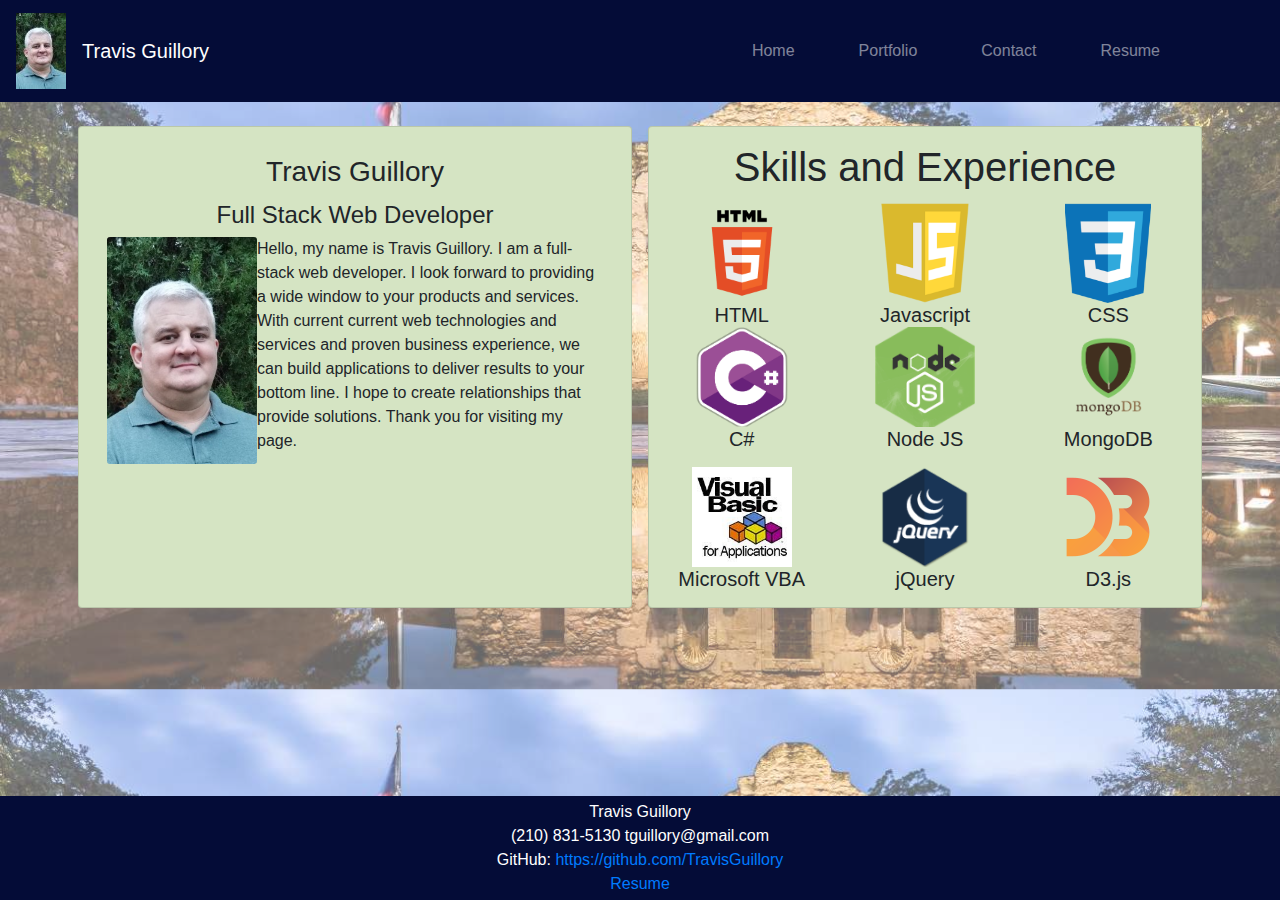
<file: index.html>
<!DOCTYPE html>
<html lang="en">
<head>
    <meta charset="UTF-8">
    <meta name="viewport" content="width=device-width, initial-scale=1.0">
    <meta http-equiv="X-UA-Compatible" content="ie=edge">
    <title>Travis Guillory Full Stack Developer</title>
    
    <link rel="stylesheet" href="https://stackpath.bootstrapcdn.com/bootstrap/4.4.1/css/bootstrap.min.css" integrity="sha384-Vkoo8x4CGsO3+Hhxv8T/Q5PaXtkKtu6ug5TOeNV6gBiFeWPGFN9MuhOf23Q9Ifjh" crossorigin="anonymous">
    <link rel="stylesheet" type="text/css" href="css/styles.css">
    <link rel="icon" type="image/png" href="assets/img/favicon.ico">
</head>
<body>
    <nav class="navbar navbar-expand-md navbar-dark ">
        <a href="index.html" class="navbar-brand">
            <img class="img-fluid" src="assets/img/meThumbnail.jpg" alt="Travis Guillory" title="Travis Guillory">
        </a>
        <a href="index.html" class="navbar-brand">Travis Guillory</a>
        <button class="navbar-toggler" data-toggle="collapse" data-target="#navbarMenu">
            <span class="navbar-toggler-icon"></span>
        </button>
            <div class="collapse navbar-collapse" id="navbarMenu">
                <ul class="navbar-nav ml-auto mr-5">
                    <li class="nav-item">
                        <a href="index.html" class="nav-link mr-5">Home</a>
                    </li>
                    <li class="nav-item">
                        <a href="portfolio.html" class="nav-link mr-5">Portfolio</a>
                    </li>
                    <li class="nav-item">
                        <a href="contact.html" class="nav-link mr-5">Contact</a>
                    </li>
                    <li class="nav-item">
                        <a href="assets/Resume of Travis Guillory.pdf" class="nav-link mr-5">Resume</a>
                    </li>
                </ul>
            </div>
        </nav>
    <!-- main section of the page -->
    <main >
        <div class="container" id="mainContainer">
             <div class="row mt-3">
                <div class=" col-lg  card p-2 m-2" id="aboutCardContainer">       
                    <div class="card rounded border-0" >
                        <div class="card-body">
                            <h3 class="card-title text-center">Travis Guillory</h3>
                            <h4 class="text-center">Full Stack Web Developer</h4>
                            <img class="card-img img-fluid d-block mx-auto float-left" id="personalPhoto" src="assets/img/me.jpeg" alt="Card image cap">
                            <p class="d-inline">Hello, my name is Travis Guillory. I am a full-stack web developer. I look forward to providing a wide window to your products and 
                                services.  With current current web technologies and services and proven business experience, we can build applications to deliver
                                results to your bottom line. I hope to create relationships that provide solutions. Thank you for visiting my page.
                           
                            </p>
                            
                        </div>
                        
                    </div>
                
                </div>   
              
                <!--grid within 1st row of main to contain skills-->
                <div class="col-lg card p-2 m-2" id="skillsCardContainer">
                   
                        <div class="card-body rounded p-2 " >
                            <h1 class="card-title text-center">Skills and Experience</h4>
                        
                    <div class="row text-center">
                        <div class="col ">
                            <img class="img-fluid skill"  src="assets/img/html5.png" title="HTML 5" alt="HTML">
                            <h5 class="my-auto text-center">HTML</h5>
                        </div>
                        <div class="col ">
                            <img class="img-fluid skill "  src="assets/img/javascriptImg.png" title="Javascript" alt="Javascript">
                            <h5 class="my-auto text-center">Javascript</h5>
                        </div>
                        <div class="col">
                            <img class="img-fluid skill"  src="assets/img/cssImg.png" title="CSS" alt="CSS">
                            <h5 class="my-auto text-center">CSS</h5>
                        </div>
                    </div>    
                    <div class="row text-center">
                        <div class="col">
                            <img class="img-fluid skill"  src="assets/img/csharpImg.png" title="C#"alt="C#">
                            <h5 class="my-auto text-center">C#</h5>
                        </div>
                        <div class="col">
                            <img class="img-fluid skill"  src="assets/img/nodejsImg.png" title="NodeJS" alt="NodeJS">
                            <h5 class="my-auto text-center">Node JS</p>
                        </div>
                        <div class="col">
                            <img class="img-fluid skill"  src="assets/img/mongodbPNG.png" title="MongoDB" alt="MongoDB">
                            <h5 class="my-auto text-center">MongoDB</h5>
                        </div>
                    </div>
                    <div class="row text-center">
                        <div class="col">
                            <img class="img-fluid skill"  src="assets/img/vbaImg.jpg" title="Microsoft VBA" alt="MS VBA">
                            <h5 class="my-auto text-center">Microsoft VBA</h5>
                        </div>
                        <div class="col">
                            <img class="img-fluid skill"  src="assets/img/jquery-icon.png" title="jQuery" alt="jQuery logo">
                            <h5 class="my-auto text-center">jQuery</h5>
                        </div>
                        <div class="col">
                          <img class="img-fluid skill"  src="assets/img/d3-js-logo.png" title="d3" alt="d3.js logop">  
                            <h5 class="mb-0 text-center">D3.js</h5>
                        </div>
                    </div>  
                    
                   
                </div>
            </div>
        </div>
    </div>
</main>
<!--Footer area-->
<footer class="page-footer  fixed-bottom">
    <div class="container p-1 mb-0" id="footerContainer">
        
            <div class="col">
                <p class="mb-0 text-center text-white">Travis Guillory</p>
            </div>
            <div class="col">   
                <p class="mb-0 text-center text-white">(210) 831-5130  tguillory@gmail.com</p>
                <p class="mb-0 text-center text-white">GitHub: <a href="https://github.com/TravisGuillory">https://github.com/TravisGuillory</a></p>
                <p class="mb-0 text-center text-white"><a href="assets/img/">Resume</a></p>
            </div>
        
    </div>
</footer>

    
    
    
    
  
</body>
<script src="https://code.jquery.com/jquery-3.4.1.slim.min.js" integrity="sha384-J6qa4849blE2+poT4WnyKhv5vZF5SrPo0iEjwBvKU7imGFAV0wwj1yYfoRSJoZ+n" crossorigin="anonymous"></script>
<script src="https://cdn.jsdelivr.net/npm/popper.js@1.16.0/dist/umd/popper.min.js" integrity="sha384-Q6E9RHvbIyZFJoft+2mJbHaEWldlvI9IOYy5n3zV9zzTtmI3UksdQRVvoxMfooAo" crossorigin="anonymous"></script>
<script src="https://stackpath.bootstrapcdn.com/bootstrap/4.4.1/js/bootstrap.min.js" integrity="sha384-wfSDF2E50Y2D1uUdj0O3uMBJnjuUD4Ih7YwaYd1iqfktj0Uod8GCExl3Og8ifwB6" crossorigin="anonymous"></script>
</html>
</file>
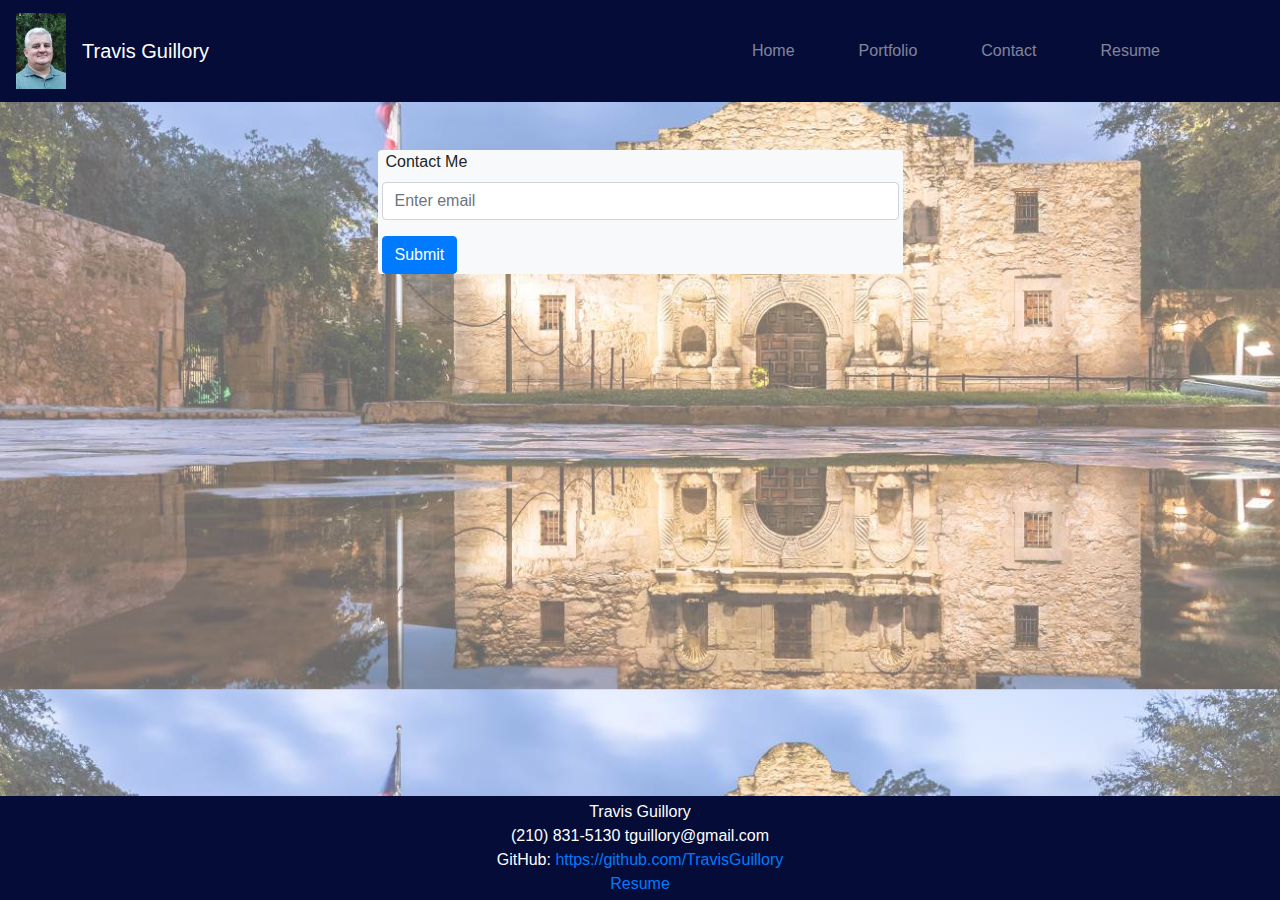
<file: contact.html>
<!DOCTYPE html>
<html lang="en">
<head>
    <meta charset="UTF-8">
    <meta name="viewport" content="width=device-width, initial-scale=1.0">
    <meta http-equiv="X-UA-Compatible" content="ie=edge">
    <title>Travis Guillory Full Stack Developer</title>
    
    <link rel="stylesheet" href="https://stackpath.bootstrapcdn.com/bootstrap/4.4.1/css/bootstrap.min.css" integrity="sha384-Vkoo8x4CGsO3+Hhxv8T/Q5PaXtkKtu6ug5TOeNV6gBiFeWPGFN9MuhOf23Q9Ifjh" crossorigin="anonymous">
    <link rel="stylesheet" type="text/css" href="css/styles.css">
    <link rel="icon" type="image/png" href="assets/img/favicon.ico">
</head>
<body>
    <nav class="navbar navbar-expand-md navbar-dark ">
        <a href="index.html" class="navbar-brand">
            <img class="img-fluid" src="assets/img/meThumbnail.jpg" alt="Travis Guillory" title="Travis Guillory">
        </a>
        <a href="index.html" class="navbar-brand">Travis Guillory</a>
        <button class="navbar-toggler" data-toggle="collapse" data-target="#navbarMenu">
            <span class="navbar-toggler-icon"></span>
        </button>
            <div class="collapse navbar-collapse" id="navbarMenu">
                <ul class="navbar-nav ml-auto mr-5">
                    <li class="nav-item">
                        <a href="index.html" class="nav-link mr-5">Home</a>
                    </li>
                    <li class="nav-item">
                        <a href="portfolio.html" class="nav-link mr-5">Portfolio</a>
                    </li>
                    <li class="nav-item">
                        <a href="contact.html" class="nav-link mr-5">Contact</a>
                    </li>
                    <li class="nav-item">
                        <a href="assets/Resume of Travis Guillory.pdf" class="nav-link mr-5">Resume</a>
                    </li>
                </ul>
            </div>
        </nav>
    <!-- main section of the page -->
    <main>
        <div class="container mainContainer">
            <div class="col-6 mx-auto" id="formContainer">
                <form class="bg-light rounded mt-5">
                    <div class="form-group mx-1 ">
                      <label class="mx-1" for="InputEmail">Contact Me</label>
                      <input type="email" class="form-control " id="InputEmail1" aria-describedby="emailHelp" placeholder="Enter email">
                    </div>
                    <button type="submit" href = "mailto:travisguillory70@gmail.com"class="btn btn-primary mx-1">Submit</button>
                  </form>
            </div>
        </div>
    </main>

    <!--Footer area-->
    <footer class="page-footer  fixed-bottom">
        <div class="container p-1 mb-0" id="footerContainer">
            
                <div class="col">
                    <p class="mb-0 text-center text-white">Travis Guillory</p>
                </div>
                <div class="col">   
                    <p class="mb-0 text-center text-white">(210) 831-5130  tguillory@gmail.com</p>
                    <p class="mb-0 text-center text-white">GitHub: <a href="https://github.com/TravisGuillory">https://github.com/TravisGuillory</a></p>
                    <p class="mb-0 text-center text-white"><a href="assets/img/">Resume</a></p>
                </div>
            
        </div>
    </footer>


    
    
    
    
    
  
</body>
<script src="https://code.jquery.com/jquery-3.4.1.slim.min.js" integrity="sha384-J6qa4849blE2+poT4WnyKhv5vZF5SrPo0iEjwBvKU7imGFAV0wwj1yYfoRSJoZ+n" crossorigin="anonymous"></script>
<script src="https://cdn.jsdelivr.net/npm/popper.js@1.16.0/dist/umd/popper.min.js" integrity="sha384-Q6E9RHvbIyZFJoft+2mJbHaEWldlvI9IOYy5n3zV9zzTtmI3UksdQRVvoxMfooAo" crossorigin="anonymous"></script>
<script src="https://stackpath.bootstrapcdn.com/bootstrap/4.4.1/js/bootstrap.min.js" integrity="sha384-wfSDF2E50Y2D1uUdj0O3uMBJnjuUD4Ih7YwaYd1iqfktj0Uod8GCExl3Og8ifwB6" crossorigin="anonymous"></script>
</html>
</file>
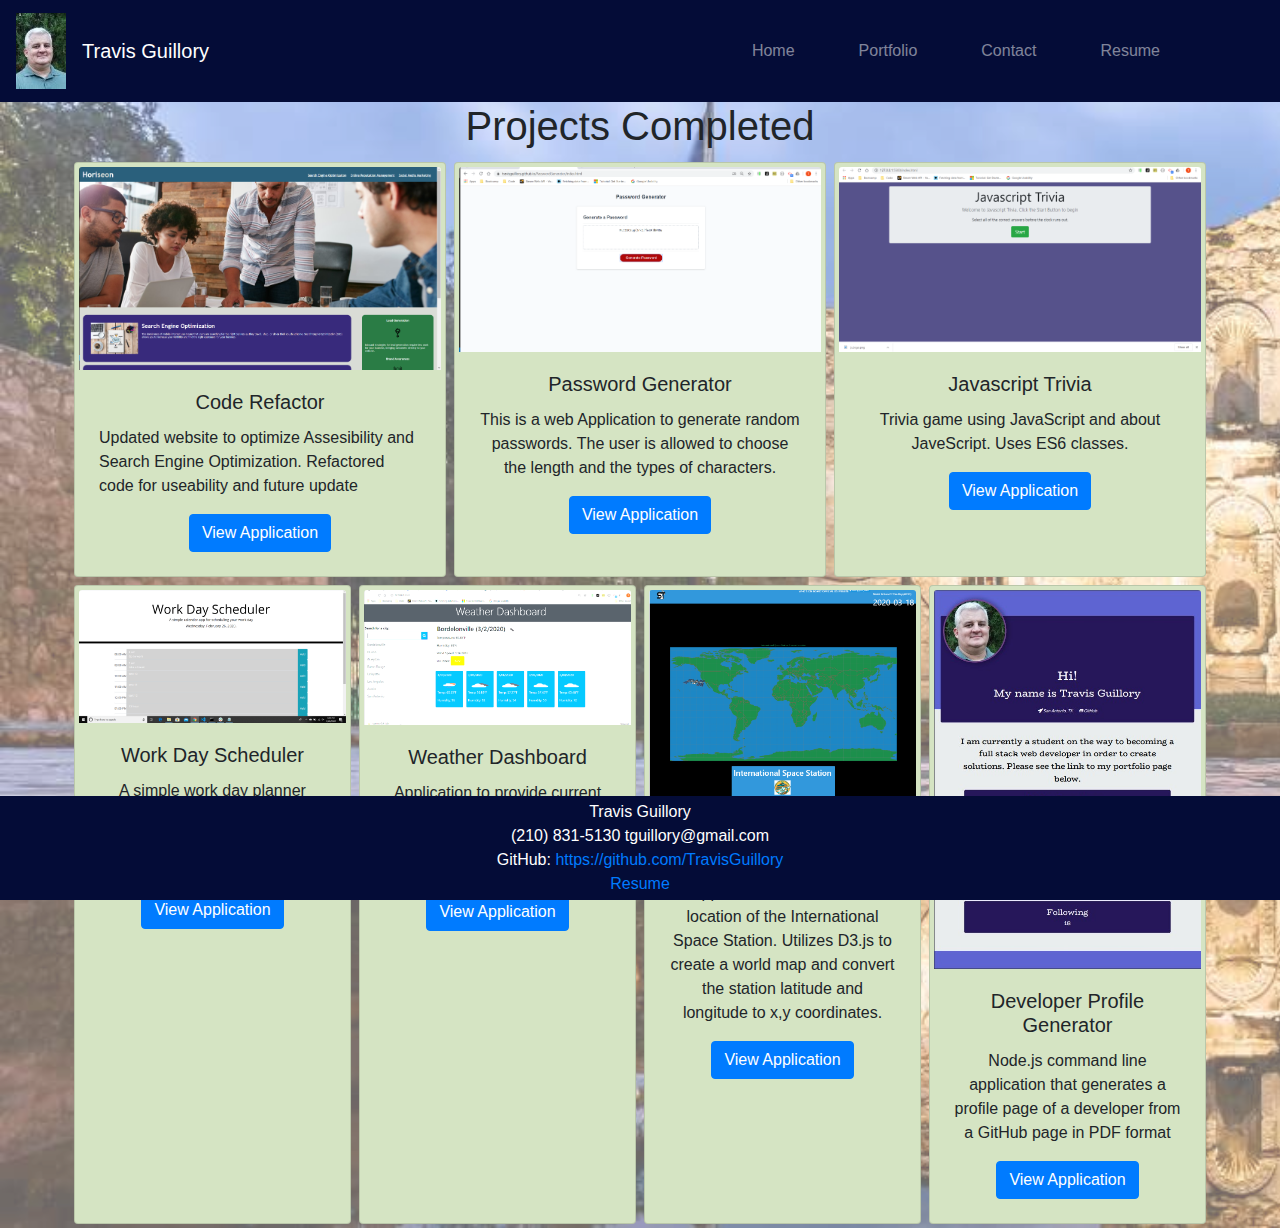
<file: portfolio.html>
<!DOCTYPE html>
<html lang="en">
<head>
    <meta charset="UTF-8">
    <meta name="viewport" content="width=device-width, initial-scale=1.0">
    <meta http-equiv="X-UA-Compatible" content="ie=edge">
    <title>Travis Guillory Full Stack Developer</title>

    <link rel="stylesheet" href="https://stackpath.bootstrapcdn.com/bootstrap/4.4.1/css/bootstrap.min.css" integrity="sha384-Vkoo8x4CGsO3+Hhxv8T/Q5PaXtkKtu6ug5TOeNV6gBiFeWPGFN9MuhOf23Q9Ifjh" crossorigin="anonymous">
    <link rel="stylesheet" type="text/css" href="css/styles.css">
    <link rel="icon" type="image/png" href="assets/img/favicon.ico">
</head>
<body>
    <header id="pageHeader">
      <nav class="navbar navbar-expand-md navbar-dark ">
        <a href="index.html" class="navbar-brand">
            <img class="img-fluid" src="assets/img/meThumbnail.jpg" alt="Travis Guillory" title="Travis Guillory">
        </a>
        <a href="index.html" class="navbar-brand">Travis Guillory</a>
        <button class="navbar-toggler" data-toggle="collapse" data-target="#navbarMenu">
            <span class="navbar-toggler-icon"></span>
        </button>
            <div class="collapse navbar-collapse" id="navbarMenu">
                <ul class="navbar-nav ml-auto mr-5">
                    <li class="nav-item">
                        <a href="index.html" class="nav-link mr-5">Home</a>
                    </li>
                    <li class="nav-item">
                        <a href="portfolio.html" class="nav-link mr-5">Portfolio</a>
                    </li>
                    <li class="nav-item">
                        <a href="contact.html" class="nav-link mr-5">Contact</a>
                    </li>
                    <li class="nav-item">
                      <a href="assets/Resume of Travis Guillory.pdf" class="nav-link mr-5">Resume</a>
                  </li>
                </ul>
            </div>
        </nav>
    </header>
    <!-- main section of the page -->
    <main>
      <div class="container" id="mainContainer"> 
        <h1 class="text-center">Projects Completed</h1>
        <div class="row">
            
                <div class="card project col-lg m-1 p-1">
                  <a href="https://travisguillory.github.io/MarketingWebpageRefactor/"><img src="assets/img/codeRefactor.png" class="card-img-top img-fluid" alt="Code Refactor"></a>
                  <div class="card-body text-center">
                    <h5 class="card-title">Code Refactor</h5>
                    <p class="card-text text-left">Updated website to optimize Assesibility and Search Engine Optimization. Refactored code for useability and future update</p>
                    <a href="https://travisguillory.github.io/MarketingWebpageRefactor/" class="btn btn-primary">View Application</a>
                  </div>
                </div>
               
                <div class="card project col-lg m-1 p-1">
                  <a href="https://travisguillory.github.io/PasswordGenerator/"><img src="assets/img/passwordscreen.png" class="card-img-top img-fluid" alt="Code Refactor"></a>
                  <div class="card-body text-center">
                    <h5 class="card-title">Password Generator</h5>
                    <p class="card-text">This is a web Application to generate random passwords. The user is allowed to choose the length and the types of characters.</p>
                    <a href="https://travisguillory.github.io/PasswordGenerator/" class="btn btn-primary">View Application</a>
                  </div>
                </div>
              
              
                  <div class="card project col-lg m-1 p-1">
                    <a href="https://travisguillory.github.io/Trivia2/"><img src="assets/img/triviascreen.png" class="card-img-top img-fluid" alt="Code Refactor"></a>
                    <div class="card-body text-center">
                      <h5 class="card-title">Javascript Trivia</h5>
                      <p class="card-text ">Trivia game using JavaScript and about JaveScript. Uses ES6 classes.</p>
                      <a href="https://travisguillory.github.io/Trivia2/" class="btn btn-primary">View Application</a>
                    </div>
                  </div>
                
              </div>
                <div class="row">
                  <div class="card project col-lg m-1 p-1">
                    <a href="https://travisguillory.github.io/WorkDayScheduler/"><img src="assets/img/workdayscreen.png" class="card-img-top img-fluid" alt="Code Refactor"></a>
                    <div class="card-body text-center">
                      <h5 class="card-title">Work Day Scheduler</h5>
                      <p class="card-text">A simple work day planner created using jQuery. Saves tasks for each hour of a business day.</p>
                      <a href="https://travisguillory.github.io/WorkDayScheduler/" class="btn btn-primary">View Application</a>
                    </div>
                  </div>
                  <div class="card project col-lg m-1 p-1">
                    <a href="https://travisguillory.github.io/WeatherDashboard/"><img src="assets/img/weatherscreen.png" class="card-img-top img-fluid" alt="Code Refactor"></a>
                    <div class="card-body text-center">
                      <h5 class="card-title">Weather Dashboard</h5>
                      <p class="card-text">Application to provide current and five day extended weather forecast info using OpenWeather API.</p>
                      <a href="https://travisguillory.github.io/WeatherDashboard/" class="btn btn-primary">View Application</a>
                    </div>
                  </div>
                  <div class="card project col-lg m-1 p-1">
                    <a href="https://agomez99.github.io/ISS-Satellite-Tracker/"><img src="assets/img/projectscreen.png" class="card-img-top img-fluid" alt="Code Refactor"></a>
                    <div class="card-body text-center">
                      <h5 class="card-title">StationTrak</h5>
                      <p class="card-text">Application that tracks the location of the International Space Station. Utilizes D3.js to create a world map and convert the station latitude and longitude to x,y coordinates. </p>
                      <a href="https://agomez99.github.io/ISS-Satellite-Tracker/" class="btn btn-primary">View Application</a>
                    </div>
                  </div>
                  <div class="card project col-lg m-1 p-1">
                    <a href="https://github.com/TravisGuillory/DeveloperProfileGenerator"><img src="assets/img/samplePDF.jpg" class="card-img-top img-fluid" alt="Code Refactor"></a>
                    <div class="card-body text-center">
                      <h5 class="card-title">Developer Profile Generator</h5>
                      <p class="card-text">Node.js command line application that generates a profile page of a developer from a GitHub page in PDF format </p>
                      <a href="https://agomez99.github.io/ISS-Satellite-Tracker/" class="btn btn-primary">View Application</a>
                    </div>
                  </div>
                  
                  
                
                
                
                
                
                
                </div> <!-- End of second row -->
              
                
              
            </div>
          
              
      </div> 
    </main>
    
    <!--Footer area-->
    <footer class="page-footer  fixed-bottom">
      <div class="container p-1 mb-0" id="footerContainer">
          
              <div class="col">
                  <p class="mb-0 text-center text-white">Travis Guillory</p>
              </div>
              <div class="col">   
                  <p class="mb-0 text-center text-white">(210) 831-5130  tguillory@gmail.com</p>
                  <p class="mb-0 text-center text-white">GitHub: <a href="https://github.com/TravisGuillory">https://github.com/TravisGuillory</a></p>
                  <p class="mb-0 text-center text-white"><a href="assets/img/">Resume</a></p>
              </div>
          
      </div>
  </footer>
    
    
    
    
    
    
  
</body>
<script src="https://code.jquery.com/jquery-3.4.1.slim.min.js" integrity="sha384-J6qa4849blE2+poT4WnyKhv5vZF5SrPo0iEjwBvKU7imGFAV0wwj1yYfoRSJoZ+n" crossorigin="anonymous"></script>
<script src="https://cdn.jsdelivr.net/npm/popper.js@1.16.0/dist/umd/popper.min.js" integrity="sha384-Q6E9RHvbIyZFJoft+2mJbHaEWldlvI9IOYy5n3zV9zzTtmI3UksdQRVvoxMfooAo" crossorigin="anonymous"></script>
<script src="https://stackpath.bootstrapcdn.com/bootstrap/4.4.1/js/bootstrap.min.js" integrity="sha384-wfSDF2E50Y2D1uUdj0O3uMBJnjuUD4Ih7YwaYd1iqfktj0Uod8GCExl3Og8ifwB6" crossorigin="anonymous"></script>
</html>
</file>
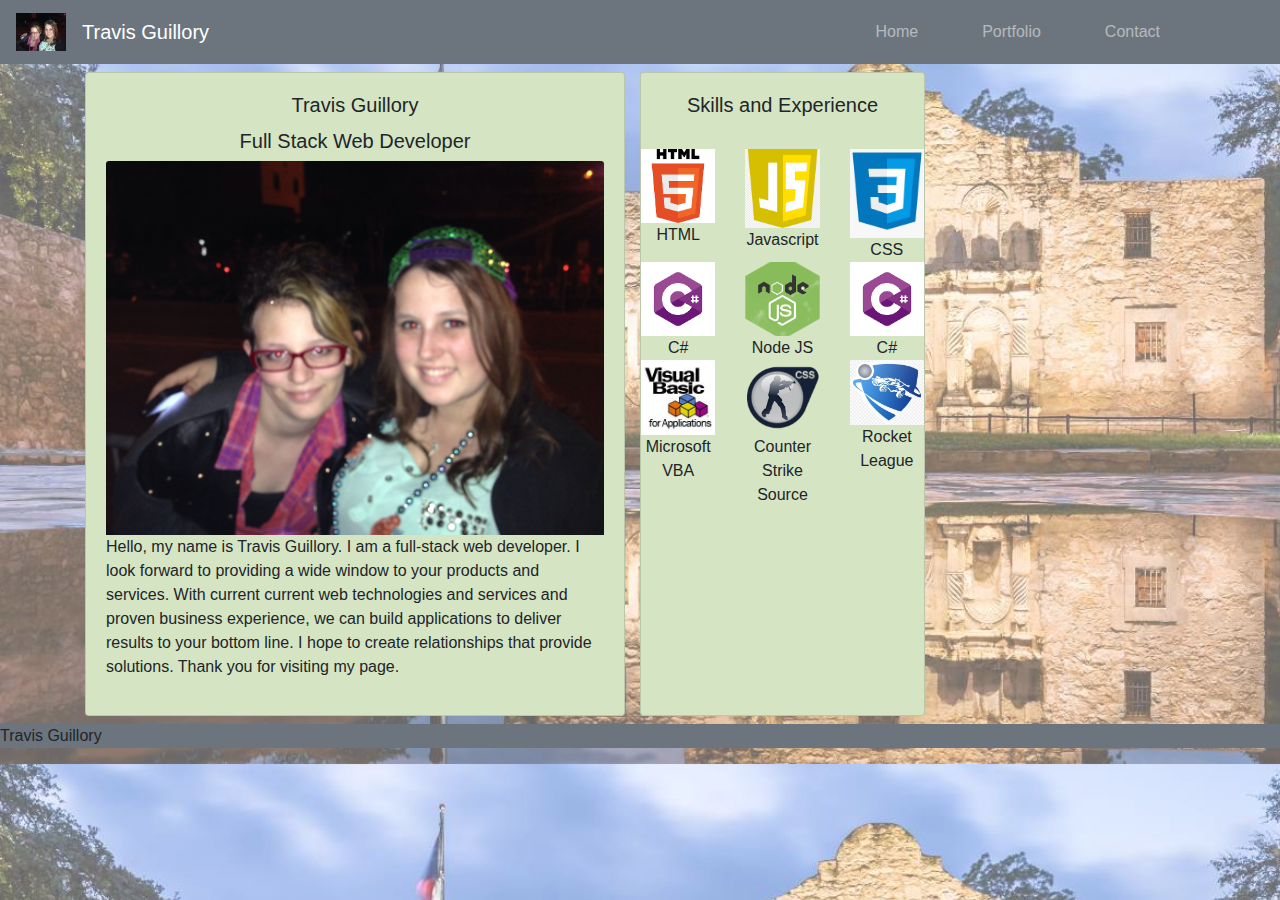
<file: assets/img/Travis Guillory Full Stack Developer.html>
<!DOCTYPE html>
<!-- saved from url=(0032)http://127.0.0.1:5500/index.html -->
<html lang="en"><head><meta http-equiv="Content-Type" content="text/html; charset=UTF-8">
    
    <meta name="viewport" content="width=device-width, initial-scale=1.0">
    <meta http-equiv="X-UA-Compatible" content="ie=edge">
    <title>Travis Guillory Full Stack Developer</title>
    
    <link rel="stylesheet" href="./Travis Guillory Full Stack Developer_files/bootstrap.min.css" integrity="sha384-Vkoo8x4CGsO3+Hhxv8T/Q5PaXtkKtu6ug5TOeNV6gBiFeWPGFN9MuhOf23Q9Ifjh" crossorigin="anonymous">
    <link rel="stylesheet" type="text/css" href="./Travis Guillory Full Stack Developer_files/styles.css">
</head>
<body>
    <nav class="navbar navbar-expand-md navbar-dark bg-secondary">
        <a href="http://127.0.0.1:5500/index.html" class="navbar-brand">
            <img class="img-responsive" src="./Travis Guillory Full Stack Developer_files/logo-temp.jpg" alt="Travis Guillory" title="Travis Guillory">
        </a>
        <a href="http://127.0.0.1:5500/index.html" class="navbar-brand">Travis Guillory</a>
        <button class="navbar-toggler" data-toggle="collapse" data-target="#navbarMenu">
            <span class="navbar-toggler-icon"></span>
        </button>
            <div class="collapse navbar-collapse" id="navbarMenu">
                <ul class="navbar-nav ml-auto mr-5">
                    <li class="nav-item">
                        <a href="http://127.0.0.1:5500/index.html" class="nav-link mr-5">Home</a>
                    </li>
                    <li class="nav-item">
                        <a href="http://127.0.0.1:5500/portfolio.html" class="nav-link mr-5">Portfolio</a>
                    </li>
                    <li class="nav-item">
                        <a href="http://127.0.0.1:5500/contact.html" class="nav-link mr-5">Contact</a>
                    </li>
                </ul>
            </div>
        </nav>
    <!-- main section of the page -->
    <main>
        <div class="container" id="mainContainer">
            <div class="row my-2">
                <div class="col-12 col-md-6" id="aboutCardContainer">       
                    <div class="card">
                        <div class="card-body">
                            <h5 class="card-title text-center">Travis Guillory</h5>
                            <h5 class="text-center">Full Stack Web Developer</h5>
                            <img class="card-img-top img-fluid d-block mx-auto" style="max-width: 100%;" src="./Travis Guillory Full Stack Developer_files/placeholder.jpg" alt="Card image cap">
                            <p>Hello, my name is Travis Guillory. I am a full-stack web developer. I look forward to providing a wide window to your products and 
                                services.  With current current web technologies and services and proven business experience, we can build applications to deliver
                                results to your bottom line. I hope to create relationships that provide solutions. Thank you for visiting my page.
                           
                            </p>
                            
                        </div>
                        
                    </div>
                
                </div>   
                
                <!--grid within 1st row of main to contain skills-->
                <div class="col-6 col-md-3 d-table card" id="skillsCardContainer">
                    <div class="row">
                        <div class="card-body">
                            <h5 class="card-title text-center">Skills and Experience</h5>
                        </div>
                    <div class="row">
                        <div class="col">
                            <img class="img-fluid" src="./Travis Guillory Full Stack Developer_files/htmlImg.png" alt="HTML">
                            <p class="my-auto text-center">HTML</p>
                        </div>
                        <div class="col">
                            <img class="img-fluid" src="./Travis Guillory Full Stack Developer_files/javascriptImg.png" alt="Javascript">
                            <p class="my-auto text-center">Javascript</p>
                        </div>
                        <div class="col">
                            <img class="img-fluid" src="./Travis Guillory Full Stack Developer_files/cssImg.jpg" alt="CSS">
                            <p class="my-auto text-center">CSS</p>
                        </div>
                    </div>    
                    <div class="row">
                        <div class="col">
                            <img class="img-fluid" src="./Travis Guillory Full Stack Developer_files/csharpImg.png" alt="C#">
                            <p class="my-auto text-center">C#</p>
                        </div>
                        <div class="col">
                            <img class="img-fluid" src="./Travis Guillory Full Stack Developer_files/nodejsImg.png" alt="NodeJS">
                            <p class="my-auto text-center">Node JS</p>
                        </div>
                        <div class="col">
                            <img class="img-fluid" src="./Travis Guillory Full Stack Developer_files/csharpImg.png" alt="C#">
                            <p class="my-auto text-center">C#</p>
                        </div>
                    </div>
                    <div class="row">
                        <div class="col">
                            <img class="img-fluid" src="./Travis Guillory Full Stack Developer_files/vbaImg.jpg" alt="MS VBA">
                            <p class="my-auto text-center">Microsoft VBA</p>
                        </div>
                        <div class="col">
                            <img class="img-fluid" src="./Travis Guillory Full Stack Developer_files/cstrikeImg.png" alt="CS Source">
                            <p class="my-auto text-center">Counter Strike Source</p>
                        </div>
                        <div class="col">
                          <img class="img-fluid" src="./Travis Guillory Full Stack Developer_files/rocketleagueImg.jpg" alt="Rocket League">
                            <p class="my-auto text-center">Rocket League</p>
                        </div>
                    </div>  
                    
                   
                </div>
            </div>        
            
        </div>
</div></main>
<!--Footer area-->
<footer class="footer bg-secondary">
    <p class="footer-text "><span class="text-Center">Travis Guillory</span> </p>
</footer>

    
    
    
    
  
<!-- Code injected by live-server -->
<script type="text/javascript">
	// <![CDATA[  <-- For SVG support
	if ('WebSocket' in window) {
		(function () {
			function refreshCSS() {
				var sheets = [].slice.call(document.getElementsByTagName("link"));
				var head = document.getElementsByTagName("head")[0];
				for (var i = 0; i < sheets.length; ++i) {
					var elem = sheets[i];
					var parent = elem.parentElement || head;
					parent.removeChild(elem);
					var rel = elem.rel;
					if (elem.href && typeof rel != "string" || rel.length == 0 || rel.toLowerCase() == "stylesheet") {
						var url = elem.href.replace(/(&|\?)_cacheOverride=\d+/, '');
						elem.href = url + (url.indexOf('?') >= 0 ? '&' : '?') + '_cacheOverride=' + (new Date().valueOf());
					}
					parent.appendChild(elem);
				}
			}
			var protocol = window.location.protocol === 'http:' ? 'ws://' : 'wss://';
			var address = protocol + window.location.host + window.location.pathname + '/ws';
			var socket = new WebSocket(address);
			socket.onmessage = function (msg) {
				if (msg.data == 'reload') window.location.reload();
				else if (msg.data == 'refreshcss') refreshCSS();
			};
			if (sessionStorage && !sessionStorage.getItem('IsThisFirstTime_Log_From_LiveServer')) {
				console.log('Live reload enabled.');
				sessionStorage.setItem('IsThisFirstTime_Log_From_LiveServer', true);
			}
		})();
	}
	else {
		console.error('Upgrade your browser. This Browser is NOT supported WebSocket for Live-Reloading.');
	}
	// ]]>
</script>
<script src="./Travis Guillory Full Stack Developer_files/jquery-3.4.1.slim.min.js.download" integrity="sha384-J6qa4849blE2+poT4WnyKhv5vZF5SrPo0iEjwBvKU7imGFAV0wwj1yYfoRSJoZ+n" crossorigin="anonymous"></script>
<script src="./Travis Guillory Full Stack Developer_files/popper.min.js.download" integrity="sha384-Q6E9RHvbIyZFJoft+2mJbHaEWldlvI9IOYy5n3zV9zzTtmI3UksdQRVvoxMfooAo" crossorigin="anonymous"></script>
<script src="./Travis Guillory Full Stack Developer_files/bootstrap.min.js.download" integrity="sha384-wfSDF2E50Y2D1uUdj0O3uMBJnjuUD4Ih7YwaYd1iqfktj0Uod8GCExl3Og8ifwB6" crossorigin="anonymous"></script>
</body></html>
</file>
<file: css/styles.css>
body{
    
    background-image: url("/assets/img/backgroundImg.jpg");
    background-color: rgba(255, 255, 255, 0.4);
    background-blend-mode: lighten;
    background-size: cover;
    overflow: auto;
      
} 

.card{
    background-color: #d5e4c3;
    
}

.project{
    padding: 10px;
}

#personalPhoto{
    max-width: 150px;
    height: auto;
}

.skill{
    width: auto;
    max-height: 100px;
}

.navbar, .page-footer{
    background-color: #040C37;
    
}
</file>
<file: assets/img/Travis Guillory Full Stack Developer_files/styles.css>
body{
    
    background-image: url("/assets/img/backgroundImg.jpg");
    background-color: rgba(255, 255, 255, 0.4);
    background-blend-mode: lighten;
    background-size: cover;
     
} 

.card{
    background-color: #d5e4c3;
}
</file>
